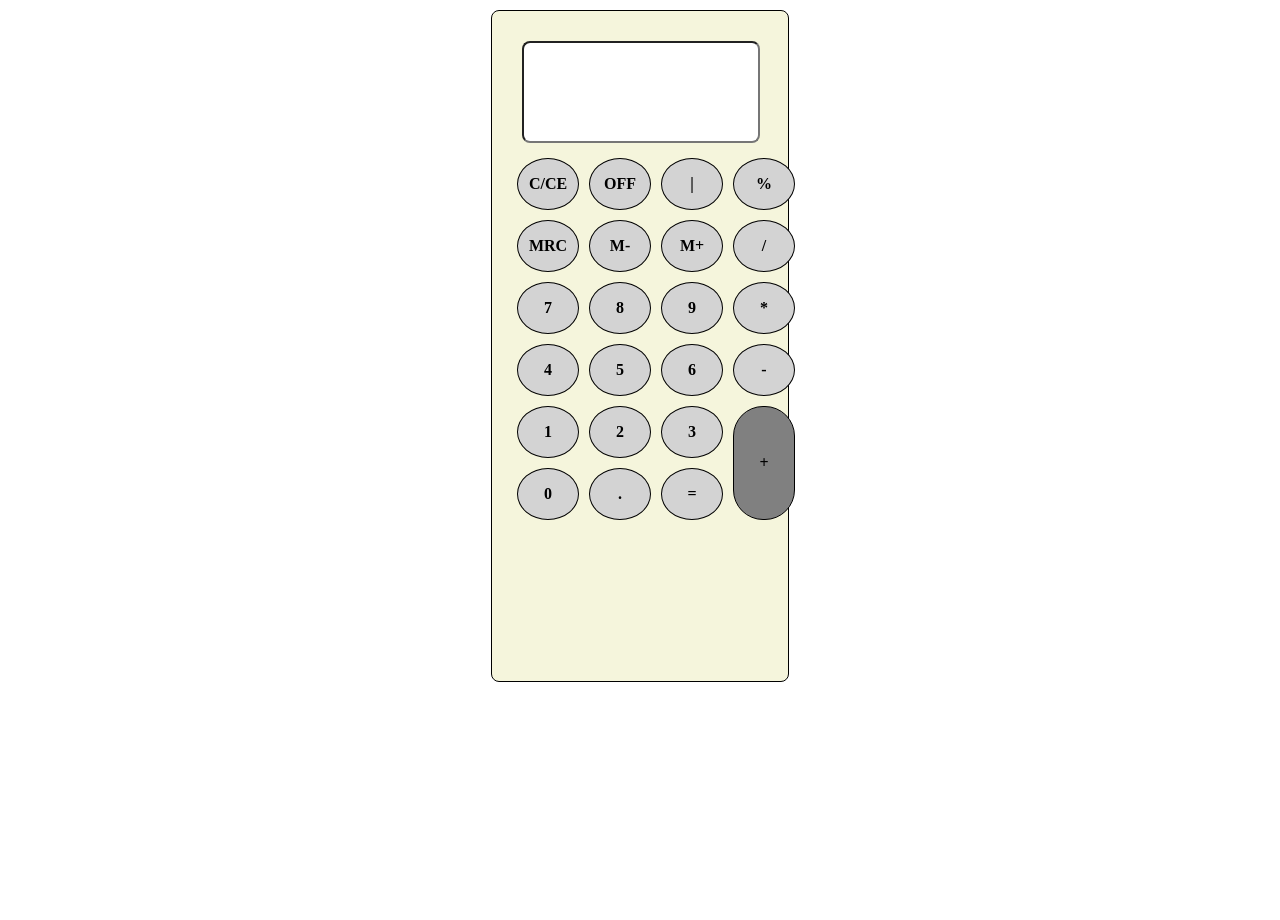
<file: Mini Calculator/index.html>
<!DOCTYPE html>
<html lang="en">
<head>
    <meta charset="UTF-8">
    <meta name="viewport" content="width=device-width, initial-scale=1.0">
    <title>Mini Calculator</title>
    <link rel="stylesheet" href="styles.css">
</head>
<body>
    <main>
    <input id="inputBox" name="values" class="values" readonly>
    <div class="rows">
    <div class="key">C/CE</div>
    <div class="key">OFF</div>
    <div class="key">|</div>
    <div class="key">%</div>
    
    <div class="key">MRC</div>
    <div class="key">M-</div>
    <div class="key">M+</div>
    <div class="key">/</div>

    <div class="key">7</div>
    <div class="key">8</div>
    <div class="key">9</div>
    <div class="key">*</div>

    <div class = "key">4</div>
    <div class = "key">5</div>
    <div class = "key">6</div>
    <div class = "key">-</div>
    
    <div class="key">1</div>
    <div class="key">2</div>
    <div class="key">3</div>
    <div class="key plus-sign">+</div>
    
    <div class="key">0</div>
    <div class="key">.</div>
    <div class="key">=</div>
    <!--<div>=</div>-->
    </div>
    </main>
    <script src="script.js"></script>
</body>
</html>
</file>
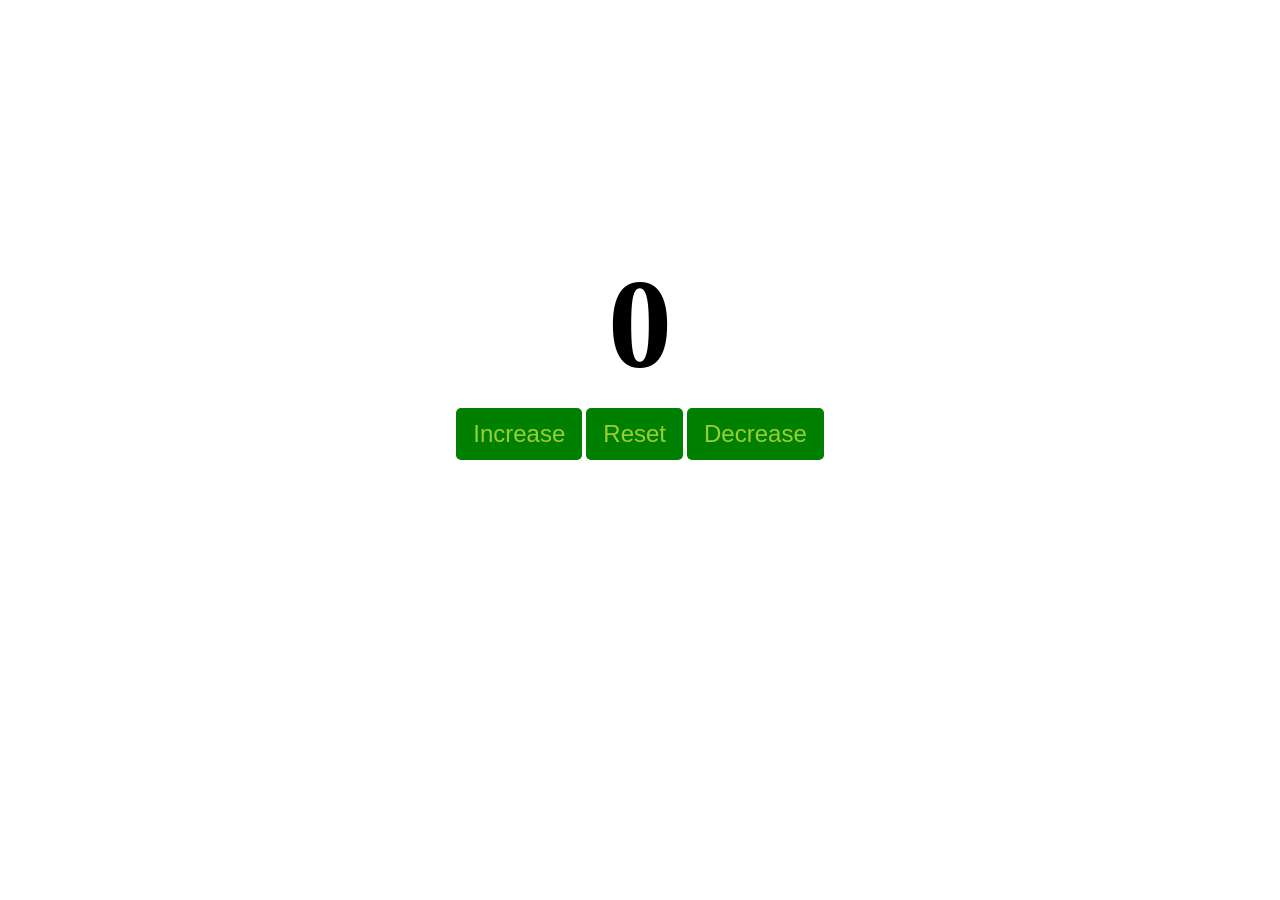
<file: Click-Counter/counter.html>
<!DOCTYPE html>
<html lang="en">
<head>
    <meta charset="UTF-8">
    <meta name="viewport" content="width=device-width, initial-scale=1.0">
    <title>Click Counter</title>
    <link rel="stylesheet" href="counter.css">
</head>
<body>
    <h1 id="countLabel">0</h1>
    <div>
    <button id="increaseBtn">Increase</button>
    <button id="resetBtn">Reset</button>
    <button id="decreaseBtn">Decrease</button>
    </div>
    <script src="counter.js"></script>
</body>
</html>
</file>
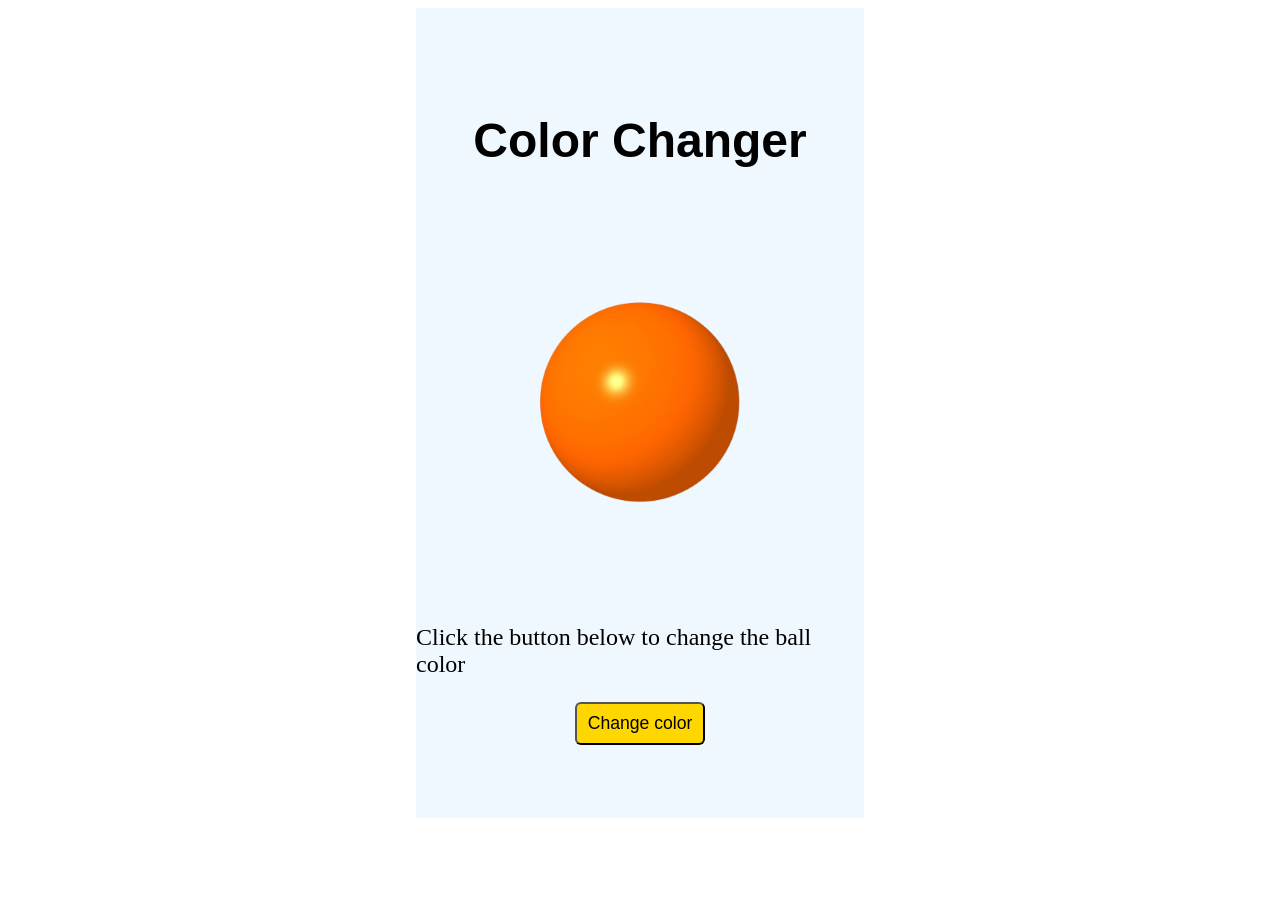
<file: Color-changer/color.html>
<!DOCTYPE html>
<html lang="en">
<head>
    <meta charset="UTF-8">
    <meta name="viewport" content="width=device-width, initial-scale=1.0">
    <title>Color Changer</title>
    <link rel="stylesheet" href="color.css">
</head>
<body>
  <div>
    <h1>Color Changer</h1>
    <img id="image" src="/Color-changer/Assets/orange-ball.png" alt="ball" width="400" height="400">
    <p>Click the button below to change the ball color</p>
    <button id="changeBtn">Change color</button>
    </div>
    <script>
        const image = document.getElementById("image"); 
        const button = document.getElementById("changeBtn"); 

        const colors = [
          "/Color-changer/Assets/green-ball.png",
          "/Color-changer/Assets/red-ball2.png",
          "/Color-changer/Assets/blue-ball.png",
          "/Color-changer/Assets/yellow-ball.png",
          "/Color-changer/Assets/cyan-ball.png",
          "/Color-changer/Assets/red-ball3.png",
          "/Color-changer/Assets/orange-ball.png"
        ];


      let index = 0;

      button.onclick = function() {

          index++;

        if (index >= colors.length) {
            index = 0;
        }

        image.src = colors[index]
      }
    </script>
</body>
</html>
</file>
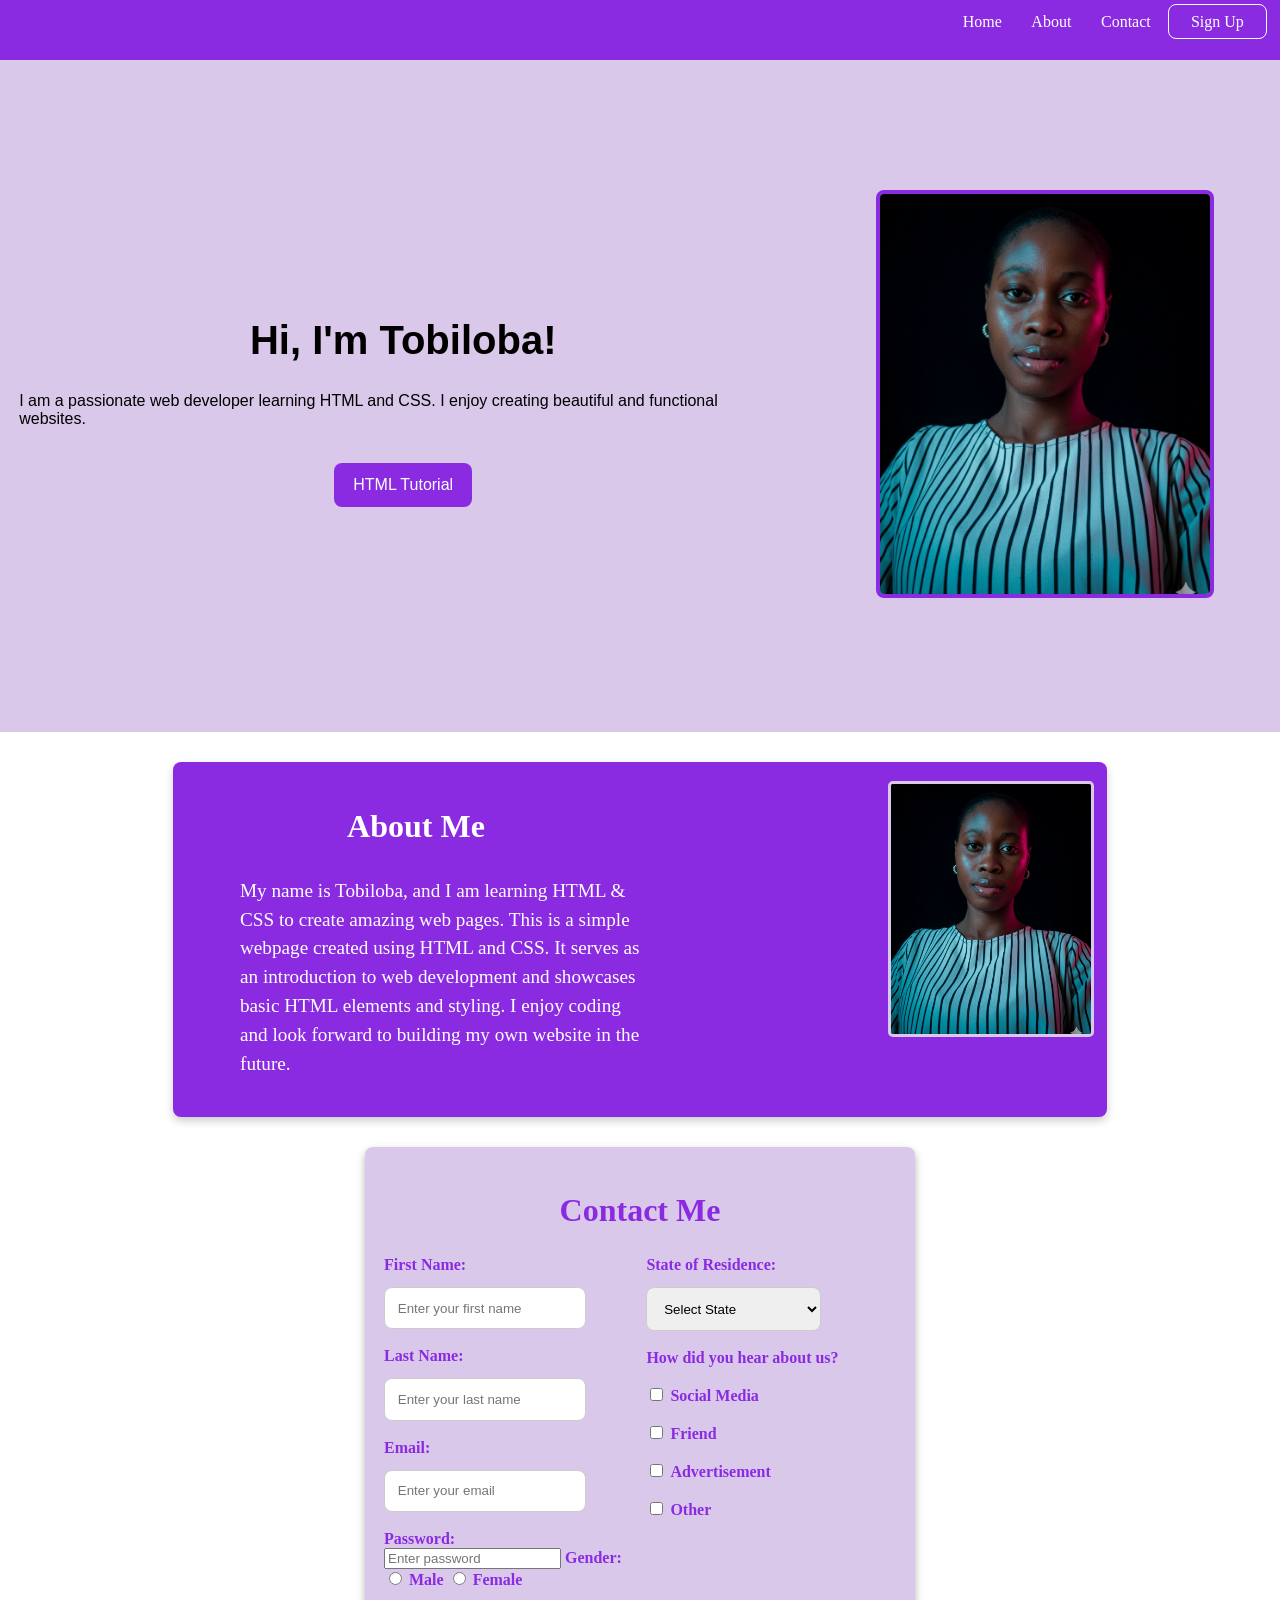
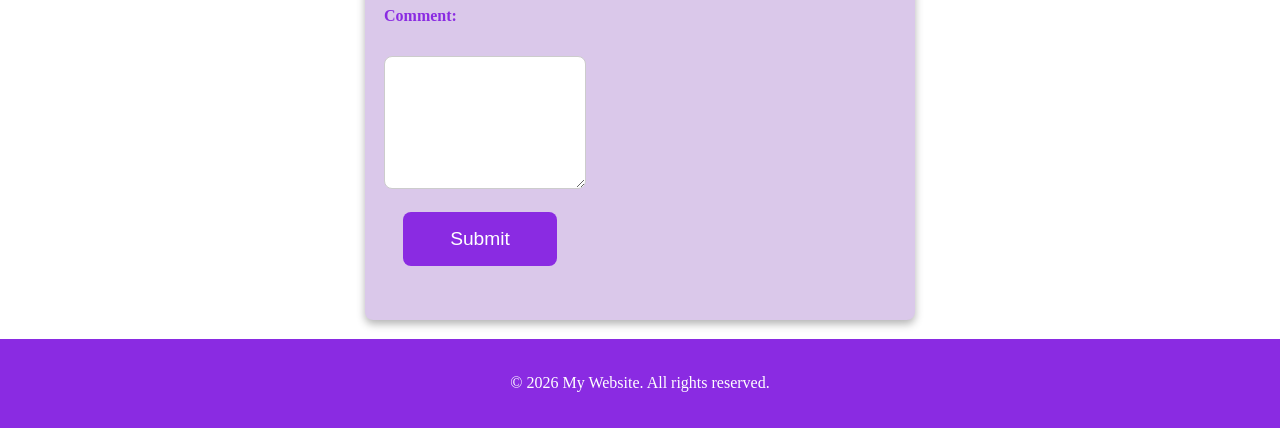
<file: HTML_foundamentals/Ass1.html>
<!DOCTYPE html>
<html lang="en">
<head>
    <meta charset="UTF-8">
    <meta name="viewport" content="width=device-width, initial-scale=1.0">
    <title>Tobiloba First Page</title>
    <link rel="stylesheet" href="Ass1.css">
</head>
<body>
    <header>
        <nav>
            <ul>
                <li><a href="#home">Home</a></li>
                <li><a href="#about">About</a></li>
                <li><a href="#signin">Contact</a></li>
                <li class="signup"><a href="#signIn">Sign Up</a></li>
            </ul>
        </nav>
    </header>
    <main>
    <section id="home">
    <div class="home">
        <h1>Hi, I'm Tobiloba!</h1>
    <p>I am a passionate web developer learning HTML and CSS. I enjoy creating beautiful and functional websites.</p>
    <a href="https://www.w3schools.com/html/">HTML Tutorial</a>
    </div>
    <div class="home-img">
      <img src="/HTML_foundamentals/Images/tobiloba.jpg" alt="Image description">  
    </div>
    </section>

    <section id="about">
        <div class="about">
            <h2>About Me</h2>
        <p>My name is Tobiloba, and I am learning HTML & CSS to create amazing web pages. This is a simple webpage created using HTML and CSS. 
                It serves as an introduction to web development and showcases basic HTML elements and styling.
            I enjoy coding and look forward to building my own website in the future.</p>
            </div>
            <div class="about-img">  
            <img src="/HTML_foundamentals/Images/tobiloba.jpg" alt="Image description">
            </div>
    </section>

    <section id="signing">
    <form action="" id="signIn">
        <h2>Contact Me</h2>
        <div class="signinee">
        <div class="signin1">
        <label for="fname">First Name:</label><br>
        <input type="text" id="fname" name="fname" placeholder="Enter your first name" required><br><br>
        <label for="lname">Last Name:</label><br>
        <input type="text" id="lname" name="lname" placeholder="Enter your last name" required><br><br>
        <label for="email">Email:</label><br>
        <input type="email" id="email" name="email" placeholder="Enter your email" required><br><br>
        <label for="password">Password:</label>
        <input type="password" id="password" name="password" placeholder="Enter password">
        <label>Gender: </label>
            <input type="radio" id="male" name="gender" value="male">
            <label for="male">Male</label>
            <input type="radio" id="female" name="gender" value="female">
            <label for="female">Female</label> <br><br>
        <label for="comment">Comment:</label><br><br>
        <textarea id="comment" rows="7" cols="35" required></textarea><br>
        </div>
        
        <div class="signin2">
            <label for="state">State of Residence:</label><br>
            <select name="state" id="state" value="state">
                <option value="select">Select State</option>
                <option value="lagos">Lagos</option>
                <option value="abuja">Abuja</option>
                <option value="portharcourt">Port Harcourt</option>
                <option value="kano">Kano</option>
                <option value="ibadan">Ibadan</option>
                <option value="enugu">Enugu</option>
            </select><br><br>
            <label for="how">How did you hear about us?</label><br><br>
            <input type="checkbox" id="socialmedia" name="how" value="socialmedia">
            <label for="socialmedia">Social Media</label><br><br>   
            <input type="checkbox" id="friend" name="how" value="friend">
            <label for="friend">Friend</label><br><br>
            <input type="checkbox" id="advertisement" name="how" value="advertisement">
            <label for="advertisement">Advertisement</label><br><br>
            <input type="checkbox" id="other" name="how" value="other">
            <label for="other">Other</label><br><br>
        </div>
        </div>
        <input type="submit" value="Submit">
    </form>

    <p id="form-data"></p> 
    <div id="form-results"></div> 
    </section>

    
    </main>
    <footer>
        <p>&copy; 2026 My Website. All rights reserved.</p>
    </footer>
    <script src="index.js"></script>
</body>
</html>

<!--<link rel="stylesheet" href="style.css">

CSS:
body {
    background-color: lightgray;
}

h1 {
    color: blue;
    text-align: center;
}

p {
    font-size: 18px;
}

Exercise:
- Change colors, fonts, and alignment


Objective:
Learn layout techniques and responsive design basics.

Topics:
- Box model (margin, padding, border)
- Flexbox basics
- Introduction to Grid
- Responsive design (media queries)

Live Coding:
.container {
    display: flex;
    justify-content: space-between;
}

.box {
    width: 100px;
    height: 100px;
    background-color: blue;
}

Exercise:
- Create a simple layout with 3 boxes
- Make it responsive using media queries

Assignment

Upgrade your personal profile page:
- Apply CSS styling
- Use Flexbox for layout
- Make it responsive

Submission:
Push updated project to GitHub



Class 2: Layout & Responsiveness

Objective:
Learn layout techniques and responsive design basics.

Topics:
- Box model (margin, padding, border)
- Flexbox basics
- Introduction to Grid
- Responsive design (media queries)

Live Coding:
.container {
    display: flex;
    justify-content: space-between;
}

.box {
    width: 100px;
    height: 100px;
    background-color: blue;
}

Exercise:
- Create a simple layout with 3 boxes
- Make it responsive using media queries

Assignment

Upgrade your personal profile page:
- Apply CSS styling
- Use Flexbox for layout
- Make it responsive

Submission:
Push updated project to GitHub
-->
</file>
<file: Mini Calculator/styles.css>
body {
    font-family: 'Times New Roman', Times, serif;
    width: 100vw;
    height: 100vh;
    box-sizing: border-box;
    overflow: hidden;
    margin: 10px auto;
}

main {
    width: 20vw;
    height: 70vh;
    padding: 20px;
    border: 1px solid;
    margin: auto;
    border-radius: 8px;
    background-color: beige;
}

input.values {
    width: 90%;
    height: 6rem;
    margin: 10px;
    border-radius: 8px;
    font-size: 25px;
}


.rows {
    display: grid;
    grid-template-columns: repeat(4, 1fr);
    gap: 10px;
    border: none;
    margin: 5px;
    min-height: 60px;
}

.key {
    border: 1px solid;
    border-radius: 50%;
    margin: auto;
    padding: 10px;
    width: 40px;
    min-height: 30px;
    background-color: lightgrey;
    align-items: center;
    display: flex;
    justify-content: center;
    color: #000;
    font-weight: bold;
    cursor: pointer;
}

.key:hover {
    background-color: gray;
}

.plus-sign {
   background-color: grey; 
   grid-row: span 2;
   height: 80%;
   border-radius: 30px;
}
</file>
<file: Click-Counter/counter.css>
body {
    font-size: 16px;
    display: flex;
    flex-direction: column;
    justify-content: center;
    align-items: center;
    margin: auto;
    width: 50vw;
    height: 80vh;
}
h1 {
    font-family: 'Times New Roman', Times, serif;
    font-size: 8rem;
    margin: 0 auto;
    align-items: center;
}
div {
    margin: 10px auto;
}
button {
    background-color: green;
    color: yellowgreen;
    padding: 10px 15px;
    font-size: 1.5rem;
    border-radius: 5px;
    border-color: transparent;
}

button:hover {
    background-color: rgb(0 225 0);
    color: green;
}
</file>
<file: Color-changer/color.css>
div {
    align-items: center;
    display: flex;
    flex-direction: column;
    justify-content: center;
    background-color: aliceblue;
    width: 35vw;
    height: 90vh;
    margin: auto;
}
h1 {
    font-size: 3rem;
    /* font-weight: bold; */
    font-family: Impact, Haettenschweiler, 'Arial Narrow Bold', sans-serif;
    animation: changer 5s linear 2s infinite alternate;
}

@keyframes changer {
  0% {color: blue;}  
  25% {color: red;}  
  50% {color: green;}  
  60% {color: brown;}  
  75% {color: palevioletred;}  
  100% {color: purple;}  
}
p {
  font-size: 1.5rem;
  font-family: 'Times New Roman', Times, serif;  
}
button {
    padding: 9px 11px;
    background-color: gold;
    color: #000;
    border-radius: 6px;
    font-size: 1.1rem;
    cursor: pointer;
}
button:hover {
    background-color: goldenrod;
}
</file>
<file: HTML_foundamentals/Ass1.css>
body {
    font-size: 16px;
    font-family: 'Times New Roman', Times, serif;
    margin: 0;
    padding: 0;
}
header {
    background-color: blueviolet;
    margin-top: -1.2rem;
    height: 3.75rem;
}
nav ul {
    list-style: none;
    text-align: right;
    padding: 0.8rem;
    margin-top: 1.2rem;
} 
nav ul li {
    display: inline;
    gap: 0.8rem;
    
}
nav ul li a:hover {
    background-color: rgb(218, 200, 234);
    color: blueviolet;
    border-radius: 0.5rem;
}
nav ul li[class="signup"] a {
    border: 1px solid #fff;
    color: #fff;
    padding: 0.5rem 1.4rem;
    text-decoration: none;
    border-radius: 0.5rem;
}
nav ul li a {
    color: #fff;
    text-decoration: none;
    padding: 0.8rem;
    margin-top: 1.2rem;
}
#home {
    align-items: center;
    display: flex;
    justify-content: space-between;
    padding: 80px 0;
    background-color: rgb(218, 200, 234);

}
.home {
    margin-left: 1.2rem;
    display: flex;
    justify-content: center;
    flex-direction: column;
    align-items: center;
    width: 60%;
    font-family: Arial, Helvetica, sans-serif;
}
.home h1 {
    font-size: 2.5rem;
    margin-bottom: 0.8rem;
    font-weight: bold;
}
.home-img  {
    width: 30%;
    height: 40%;
    margin: 50px 20px;
}
#home img {
    width: 330px;
    height: 400px;
    border: 4px solid blueviolet;
    border-radius: 8px;
}
.home a {
    background-color:blueviolet;
    color: white;
    padding: 0.8rem 1.2rem;
    text-decoration: none;
    border-radius: 0.5rem;
    margin-top: 1.2rem;
}
#about {
    padding: 1.2rem;
    display: flex;
    justify-content: space-between;
    background: blueviolet;
    color: #fff;
    width: 70%;
    margin: 30px auto;
    border-radius: 0.5rem;
    box-shadow: 0 4px 8px rgba(0, 0, 0, 0.2);
}
#about h2 {
    font-size: 2rem;
    margin-bottom: 0.8rem;
}
#about p {
    font-size: 1.2rem;
    line-height: 1.5;
    margin-left: 3rem;
}
.about-img {
    width: 200px;
    height: 250px;
}
#about img {
    width: 200px;
    height: 250px;
    border: 3px solid rgb(218, 200, 234);
    border-radius: 5px;
}
.about {
    width: 50%;
    display: flex;
    flex-direction: column;
    justify-content: center;
    align-items: center;
}
#signing {
    padding: 1.2rem;
    background-color: rgb(218, 200, 234);
    color: blueviolet;
    width: 40%;
    /* min-height: 80%; */
    margin: 1.2rem auto;
    border-radius: 0.5rem;
    box-shadow: 0 4px 8px rgba(0, 0, 0, 0.3);
    
}
.signinee {
    display: grid;
    gap: 0.8rem;
    grid-template-columns: repeat(2, 1fr);
}
form h2 {
    font-size: 2rem;
    text-align: center;
}
label {
    font-size: 1rem;
    margin-top: 0.8rem;
    font-weight: bold;
}
input[type="text"], select, textarea, input[type="email"] {
    width: 70%;
    padding: 0.8rem;
    border: 1px solid #ccc;
    border-radius: 0.5rem;
    margin-top: 0.8rem;
}
input[type="submit"] {
    background-color: blueviolet;
    color: #fff;
    padding: 1rem 1.2rem;
    border: none;
    border-radius: 0.5rem;
    cursor: pointer;
    margin: 1.2rem;
    width: 30%;
    font-size: 1.2rem;
    
}
footer {
    background-color: blueviolet;
    color: #fff;
    text-align: center;
    padding: 1.2rem;
    margin-top: 1.2rem;
}
</file>
